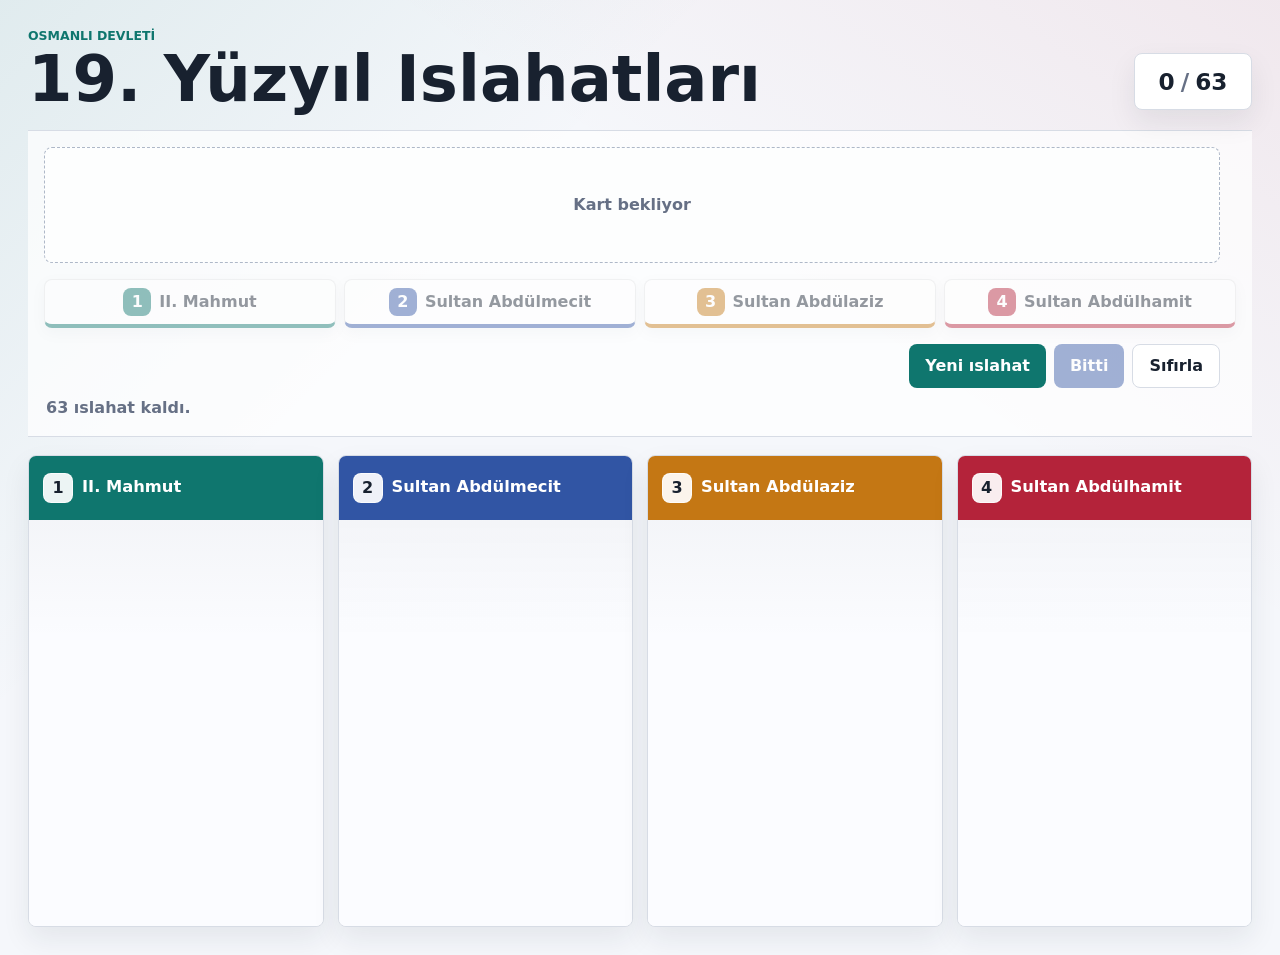
<file: index.html>
<!doctype html>
<html lang="tr">
  <head>
    <meta charset="utf-8">
    <meta name="viewport" content="width=device-width, initial-scale=1">
    <title>19. Yüzyıl Islahatları</title>
    <link rel="stylesheet" href="styles.css">
  </head>
  <body>
    <main class="app-shell">
      <header class="topbar">
        <div>
          <p class="eyebrow">Osmanlı Devleti</p>
          <h1>19. Yüzyıl Islahatları</h1>
        </div>
        <div class="scoreboard" aria-live="polite">
          <span id="placedCount">0</span>
          <span class="muted">/</span>
          <span id="totalCount">0</span>
        </div>
      </header>

      <section class="control-band" aria-label="Kart kontrol alanı">
        <div class="draw-area">
          <div id="currentCardSlot" class="current-card-slot">
            <p class="empty-state">Kart bekliyor</p>
          </div>
        </div>
        <div id="choiceBar" class="choice-bar" aria-label="Padişah seçimleri"></div>
        <div class="actions">
          <button id="drawButton" class="primary-button" type="button">Yeni ıslahat</button>
          <button id="finishButton" class="secondary-button" type="button" disabled>Bitti</button>
          <button id="resetButton" class="ghost-button" type="button">Sıfırla</button>
        </div>
        <p id="statusText" class="status-text" aria-live="polite"></p>
      </section>

      <section id="columns" class="columns" aria-label="Padişah sütunları"></section>

      <section id="resultsPanel" class="results-panel" aria-live="polite" hidden></section>
    </main>

    <script src="app.js"></script>
  </body>
</html>
</file>
<file: styles.css>
:root {
  color-scheme: light;
  --bg: #f5f7fb;
  --ink: #18212f;
  --muted: #667085;
  --line: #d7dce5;
  --paper: #ffffff;
  --paper-strong: #fdfefe;
  --teal: #0f766e;
  --teal-dark: #0b5f59;
  --amber: #c47714;
  --ruby: #b4233a;
  --blue: #3155a4;
  --green: #177245;
  --shadow: 0 12px 28px rgba(24, 33, 47, 0.08);
}

* {
  box-sizing: border-box;
}

html {
  -webkit-text-size-adjust: 100%;
}

body {
  margin: 0;
  min-height: 100vh;
  color: var(--ink);
  font-family: Inter, ui-sans-serif, system-ui, -apple-system, BlinkMacSystemFont, "Segoe UI", sans-serif;
  background:
    linear-gradient(135deg, rgba(15, 118, 110, 0.09), transparent 32%),
    linear-gradient(215deg, rgba(180, 35, 58, 0.07), transparent 34%),
    var(--bg);
}

button {
  border: 0;
  font: inherit;
}

.app-shell {
  width: min(1440px, 100%);
  margin: 0 auto;
  padding: 28px;
}

.topbar {
  display: flex;
  align-items: end;
  justify-content: space-between;
  gap: 20px;
  margin-bottom: 20px;
}

.eyebrow {
  margin: 0 0 6px;
  color: var(--teal);
  font-size: 0.78rem;
  font-weight: 800;
  letter-spacing: 0;
  text-transform: uppercase;
}

h1 {
  margin: 0;
  font-size: clamp(2rem, 5vw, 4rem);
  line-height: 0.95;
  letter-spacing: 0;
}

.scoreboard {
  display: inline-flex;
  align-items: baseline;
  gap: 6px;
  min-width: 118px;
  justify-content: center;
  padding: 14px 16px;
  border: 1px solid var(--line);
  border-radius: 8px;
  background: var(--paper);
  box-shadow: var(--shadow);
  font-size: 1.45rem;
  font-weight: 850;
}

.muted {
  color: var(--muted);
}

.control-band {
  display: grid;
  grid-template-columns: minmax(0, 1fr) auto;
  gap: 16px;
  align-items: center;
  padding: 16px;
  margin-bottom: 18px;
  border-block: 1px solid var(--line);
  background: rgba(255, 255, 255, 0.72);
}

.draw-area {
  min-width: 0;
}

.current-card-slot {
  display: grid;
  align-items: center;
  min-height: 116px;
  border: 1px dashed #aeb8c8;
  border-radius: 8px;
  padding: 12px;
  background: var(--paper-strong);
}

.empty-state {
  margin: 0;
  color: var(--muted);
  font-weight: 700;
  text-align: center;
}

.actions {
  display: flex;
  flex-wrap: wrap;
  gap: 8px;
  justify-content: flex-end;
}

.choice-bar {
  grid-column: 1 / -1;
  display: grid;
  grid-template-columns: repeat(4, minmax(0, 1fr));
  gap: 8px;
}

.choice-button {
  display: flex;
  align-items: center;
  justify-content: center;
  gap: 8px;
  min-height: 48px;
  border: 1px solid rgba(24, 33, 47, 0.12);
  border-bottom: 4px solid var(--choice-color);
  border-radius: 8px;
  padding: 8px 10px;
  color: var(--ink);
  background: white;
  box-shadow: 0 5px 14px rgba(24, 33, 47, 0.06);
  cursor: pointer;
  font-weight: 850;
  transition: transform 160ms ease, border-color 160ms ease, box-shadow 160ms ease, opacity 160ms ease;
}

.choice-button:hover {
  border-color: rgba(24, 33, 47, 0.2);
  box-shadow: 0 7px 16px rgba(24, 33, 47, 0.1);
}

.choice-button:active {
  transform: translateY(1px);
}

.choice-key {
  display: inline-grid;
  flex: 0 0 28px;
  place-items: center;
  width: 28px;
  height: 28px;
  border-radius: 8px;
  color: white;
  background: var(--choice-color);
  font-weight: 900;
}

.primary-button,
.secondary-button,
.ghost-button {
  min-height: 44px;
  border-radius: 8px;
  padding: 0 16px;
  font-weight: 800;
  cursor: pointer;
  transition: transform 160ms ease, background 160ms ease, color 160ms ease, opacity 160ms ease;
}

.primary-button {
  color: white;
  background: var(--teal);
}

.primary-button:hover {
  background: var(--teal-dark);
}

.secondary-button {
  color: white;
  background: var(--blue);
}

.ghost-button {
  color: var(--ink);
  border: 1px solid var(--line);
  background: white;
}

.primary-button:active,
.secondary-button:active,
.ghost-button:active {
  transform: translateY(1px);
}

button:disabled {
  cursor: not-allowed;
  opacity: 0.45;
}

.status-text {
  grid-column: 1 / -1;
  min-height: 22px;
  margin: -6px 2px 0;
  color: var(--muted);
  font-weight: 700;
}

.columns {
  display: grid;
  grid-template-columns: repeat(4, minmax(0, 1fr));
  gap: 14px;
}

.sultan-column {
  display: grid;
  grid-template-rows: auto 1fr;
  min-height: 470px;
  overflow: hidden;
  border: 1px solid var(--line);
  border-radius: 8px;
  background: var(--paper);
  box-shadow: var(--shadow);
}

.column-title {
  display: flex;
  align-items: center;
  justify-content: space-between;
  gap: 10px;
  min-height: 64px;
  padding: 14px;
  color: white;
  background: var(--column-color);
}

.column-title h2 {
  margin: 0;
  font-size: 1.02rem;
  line-height: 1.15;
  letter-spacing: 0;
}

.sultan-heading {
  display: flex;
  align-items: center;
  min-width: 0;
  gap: 9px;
}

.key-badge {
  display: inline-grid;
  flex: 0 0 30px;
  place-items: center;
  width: 30px;
  height: 30px;
  border: 1px solid rgba(255, 255, 255, 0.7);
  border-radius: 8px;
  color: var(--ink);
  background: rgba(255, 255, 255, 0.92);
  font-weight: 900;
}

.drop-zone {
  display: flex;
  flex-direction: column;
  gap: 9px;
  min-height: 406px;
  padding: 12px;
  background:
    linear-gradient(180deg, rgba(24, 33, 47, 0.03), transparent 120px),
    #fbfcff;
}

.reform-card {
  width: 100%;
  border: 1px solid #cbd4e1;
  border-left: 5px solid #cbd4e1;
  border-radius: 8px;
  padding: 12px 12px 11px;
  background: white;
  box-shadow: 0 5px 14px rgba(24, 33, 47, 0.07);
  cursor: pointer;
  touch-action: manipulation;
  user-select: none;
  transition: border-color 160ms ease, box-shadow 160ms ease, transform 160ms ease;
}

.reform-card:hover {
  border-color: #aeb8c8;
  box-shadow: 0 7px 16px rgba(24, 33, 47, 0.1);
}

.reform-card:active {
  transform: translateY(1px);
}

.reform-card:focus-visible,
.reform-card.is-selected {
  outline: 3px solid rgba(100, 116, 139, 0.36);
  outline-offset: 2px;
  border-color: #94a3b8;
  border-left-color: #94a3b8;
}

.reform-text {
  margin: 0;
  overflow-wrap: anywhere;
  font-size: 0.94rem;
  line-height: 1.35;
  font-weight: 720;
}

.result-note {
  margin-top: 9px;
  border-top: 1px solid #e5e9f0;
  padding-top: 8px;
  color: var(--muted);
  font-size: 0.82rem;
  font-weight: 800;
}

.reform-card.correct {
  border-color: rgba(23, 114, 69, 0.44);
  border-left-color: #94a3b8;
  background: #f4fbf7;
}

.reform-card.wrong {
  border-color: rgba(180, 35, 58, 0.42);
  border-left-color: var(--ruby);
  background: #fff7f8;
}

.results-panel {
  margin-top: 18px;
  border: 1px solid var(--line);
  border-radius: 8px;
  padding: 16px;
  background: white;
  box-shadow: var(--shadow);
}

.results-panel h2 {
  margin: 0 0 10px;
  font-size: 1.15rem;
}

.results-grid {
  display: grid;
  grid-template-columns: repeat(4, minmax(0, 1fr));
  gap: 10px;
}

.result-stat {
  border: 1px solid var(--line);
  border-radius: 8px;
  padding: 10px;
  background: #fbfcff;
}

.result-stat strong {
  display: block;
  margin-bottom: 4px;
}

@media (max-width: 1020px) {
  .columns,
  .results-grid {
    grid-template-columns: repeat(2, minmax(0, 1fr));
  }
}

@media (max-width: 720px) {
  .app-shell {
    padding: max(14px, env(safe-area-inset-top)) max(14px, env(safe-area-inset-right)) max(18px, env(safe-area-inset-bottom)) max(14px, env(safe-area-inset-left));
  }

  .topbar {
    display: grid;
    grid-template-columns: minmax(0, 1fr) auto;
    align-items: start;
    gap: 12px;
    margin-bottom: 14px;
  }

  .eyebrow {
    font-size: 0.68rem;
  }

  h1 {
    font-size: 2.25rem;
    line-height: 1;
  }

  .scoreboard {
    min-width: 84px;
    padding: 10px 12px;
    font-size: 1.12rem;
  }

  .control-band {
    grid-template-columns: 1fr;
    gap: 10px;
    padding: 10px;
    margin-bottom: 12px;
    border: 1px solid var(--line);
    border-radius: 8px;
  }

  .current-card-slot {
    min-height: 94px;
    padding: 10px;
  }

  .choice-bar {
    grid-template-columns: repeat(2, minmax(0, 1fr));
    gap: 8px;
  }

  .choice-button {
    justify-content: flex-start;
    min-height: 52px;
    padding: 8px;
    font-size: 0.88rem;
    line-height: 1.12;
  }

  .choice-key {
    flex-basis: 30px;
    width: 30px;
    height: 30px;
  }

  .actions {
    display: grid;
    grid-template-columns: 1.2fr 0.9fr 0.9fr;
    gap: 8px;
  }

  .actions button {
    min-height: 42px;
    padding-inline: 8px;
    font-size: 0.88rem;
  }

  .columns,
  .results-grid {
    grid-template-columns: 1fr;
  }

  .columns {
    gap: 10px;
  }

  .sultan-column {
    min-height: 0;
  }

  .column-title {
    min-height: 54px;
    padding: 11px;
  }

  .column-title h2 {
    font-size: 0.96rem;
  }

  .drop-zone {
    min-height: 76px;
    padding: 10px;
  }

  .reform-card {
    padding: 10px;
  }

  .reform-text {
    font-size: 0.9rem;
  }
}
</file>
